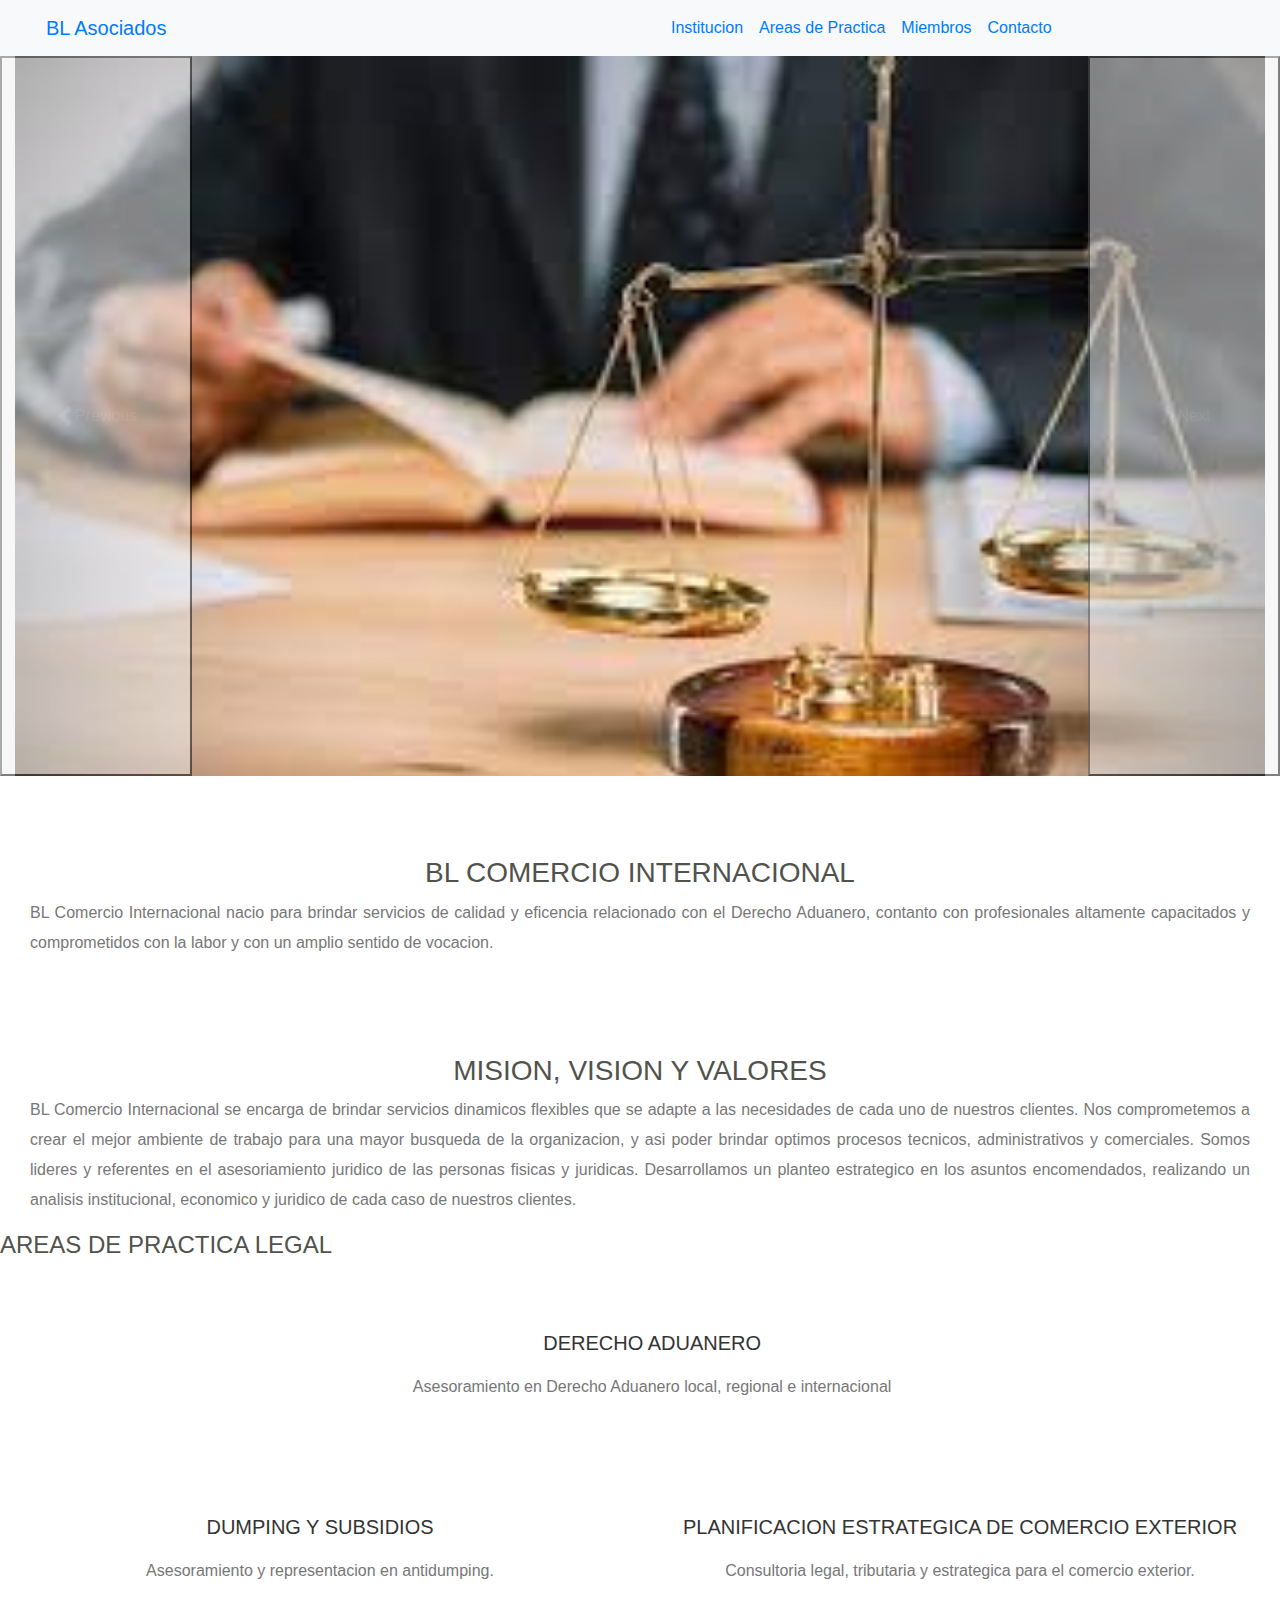
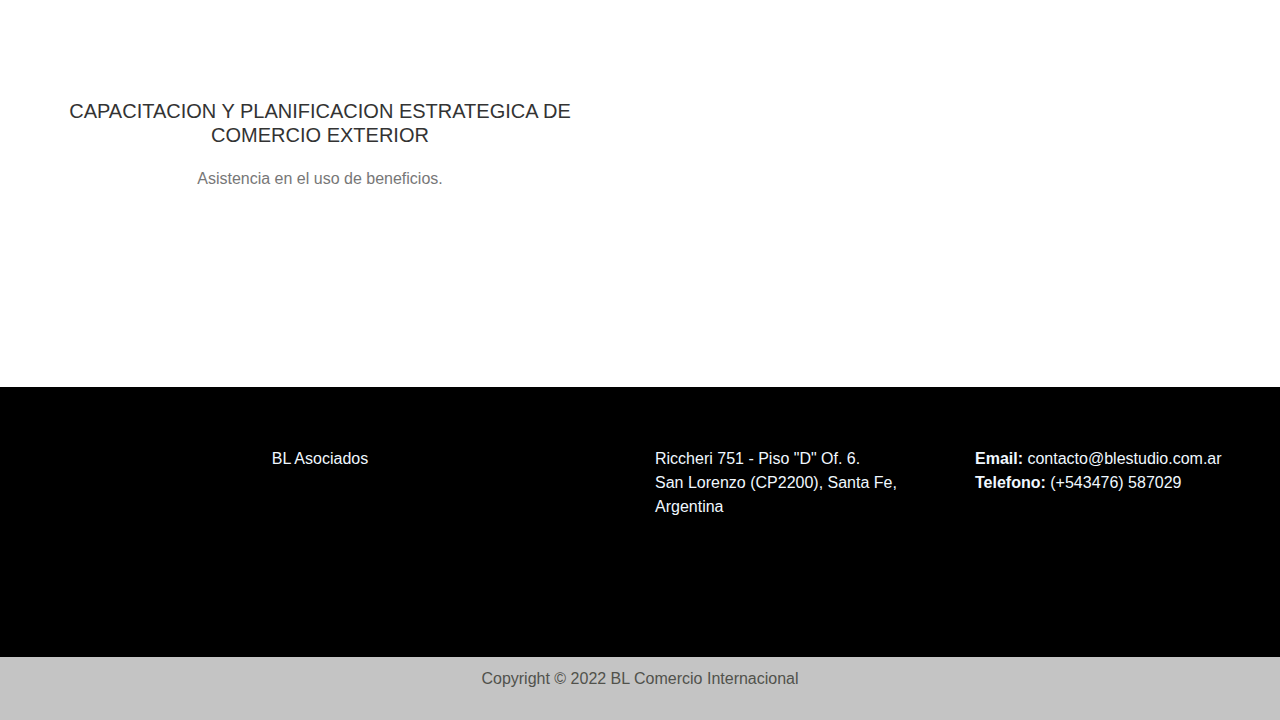
<file: index.html>
<!DOCTYPE html>
<html lang="en">
<head>
    <meta charset="UTF-8">
    <meta http-equiv="X-UA-Compatible" content="IE=edge">
    <meta name="viewport" content="width=device-width, initial-scale=1.0">
    <link rel="stylesheet" href="./css/bootstrap.min.css">
    <link rel="stylesheet" href="./css/style.css">
    <title>Document</title>
</head>
<body>
  <header>
    <nav class="navbar navbar-expand-lg bg-light">
        <div class="container-fluid">
          <a class="navbar-brand container-fluid" href="#">BL Asociados</a>
          <button class="navbar-toggler" type="button" data-bs-toggle="collapse" data-bs-target="#navbarNav" aria-controls="navbarNav" aria-expanded="false" aria-label="Toggle navigation">
            <span class="navbar-toggler-icon"></span>
          </button>
          <div class="collapse navbar-collapse container-fluid" id="navbarNav">
            <ul class="navbar-nav">
              <li class="nav-item">
                <a class="nav-link active" aria-current="page" href="../pages/institucion.html">Institucion</a>
              </li>
              <li class="nav-item">
                <a class="nav-link" href="../pages/areasdepractica.html">Areas de Practica</a>
              </li>
              <li class="nav-item">
                <a class="nav-link" href="../pages/miembros.html">Miembros</a>
              </li>
              <li class="nav-item">
                <a class="nav-link" href="../pages/contacto.html">Contacto</a>
              </li>
            </ul>
          </div>
        </div>
      </nav>
</header>
<div id="carouselExampleControls" class="carousel slide container-fluid" data-bs-ride="carousel">
    <div class="carousel-inner fotos">
      <div class="carousel-item active">
        <img src="./img/abogado.jpg" class="d-block w-100" alt="Abogados">
      </div>
      <div class="carousel-item">
        <img src="./img/comercio.jpg" class="d-block w-100" alt="ComercioExterior">
      </div>
      <div class="carousel-item">
        <img src="./img/acuerdo.jpg" class="d-block w-100" alt="Acuerdo">
      </div>
    </div>
    <button class="carousel-control-prev" type="button" data-bs-target="#carouselExampleControls" data-bs-slide="prev">
      <span class="carousel-control-prev-icon" aria-hidden="true"></span>
      <span class="visually-hidden">Previous</span>
    </button>
    <button class="carousel-control-next" type="button" data-bs-target="#carouselExampleControls" data-bs-slide="next">
      <span class="carousel-control-next-icon" aria-hidden="true"></span>
      <span class="visually-hidden">Next</span>
    </button>
  </div>
<main class="container-fluid">
    <section class="row descripcion">
        <article>
            <h3 class="d-flex justify-content-center display-6">BL COMERCIO INTERNACIONAL</h3>
            <p class="text-justify fs-5">BL Comercio Internacional nacio para brindar servicios de calidad y eficencia relacionado con el Derecho Aduanero, contanto con profesionales altamente capacitados y comprometidos con la labor y con un amplio sentido de vocacion.</p>
        </article>
        <article>
            <h3 class="d-flex justify-content-center display-6">MISION, VISION Y VALORES</h3>
            <p class="text-justify fs-5">BL Comercio Internacional se encarga de brindar servicios dinamicos flexibles que se adapte a las necesidades de cada uno de nuestros clientes. Nos comprometemos a crear el mejor ambiente de trabajo para una mayor busqueda de la organizacion, y asi poder brindar optimos procesos tecnicos, administrativos y comerciales. Somos lideres y referentes en el asesoriamiento juridico de las personas fisicas y juridicas. Desarrollamos un planteo estrategico en los asuntos encomendados, realizando un analisis institucional, economico y juridico de cada caso de nuestros clientes. </p>
        </article>
    </section>
</main>
<main>
    <section class="container-fluid">
        <div class="row cont">
            <h4 class="d-flex justify-content-center display-6">AREAS DE PRACTICA LEGAL</h4>
        <div class="col-6 text-center">
            <h5 class="fs-5">DERECHO ADUANERO</h5>
            <p>Asesoramiento en Derecho Aduanero local, regional e internacional</p>
        </div>
        <div class="col-6 text-center">
            <h5 class="fs-5">DUMPING Y SUBSIDIOS</h5>
            <p>Asesoramiento y representacion en antidumping.</p>
        </div>
        <div class="col-6 text-center">
            <h5 class="fs-5">PLANIFICACION ESTRATEGICA DE COMERCIO EXTERIOR</h5>
            <p>Consultoria legal, tributaria y estrategica para el comercio exterior.</p>
        </div>
        <div class="col-6 text-center">
            <h5 class="fs-5">CAPACITACION Y PLANIFICACION ESTRATEGICA DE COMERCIO EXTERIOR</h5>
            <p>Asistencia en el uso de beneficios.</p>
        </div> 
        </div>
    </section>
</main> 
<footer class="container-fluid black">
    <div class="row">
        <div class="col-6 fs-1 text-center titulo-1">BL Asociados</div>
        <div class="col fs-6 direccion">Riccheri 751 - Piso "D" Of. 6. <br>San Lorenzo (CP2200), Santa Fe, Argentina</br></div>
        <div class="col fs-6 email"><span>Email:</span> contacto@blestudio.com.ar<br><span>Telefono:</span> (+543476) 587029</br></div>
    </div>
</footer>
<footer class="contrainet-fluid gray">
    <p class="col f-6 text-center cop"> Copyright © 2022 BL Comercio Internacional</p>
</footer>
<link href="https://cdn.jsdelivr.net/npm/bootstrap@5.2.0-beta1/dist/css/bootstrap.min.css" rel="stylesheet" integrity="sha384-0evHe/X+R7YkIZDRvuzKMRqM+OrBnVFBL6DOitfPri4tjfHxaWutUpFmBp4vmVor" crossorigin="anonymous">
<script src="https://cdn.jsdelivr.net/npm/bootstrap@5.2.0-beta1/dist/js/bootstrap.bundle.min.js" integrity="sha384-pprn3073KE6tl6bjs2QrFaJGz5/SUsLqktiwsUTF55Jfv3qYSDhgCecCxMW52nD2" crossorigin="anonymous"></script>
</body>
</html>
</file>
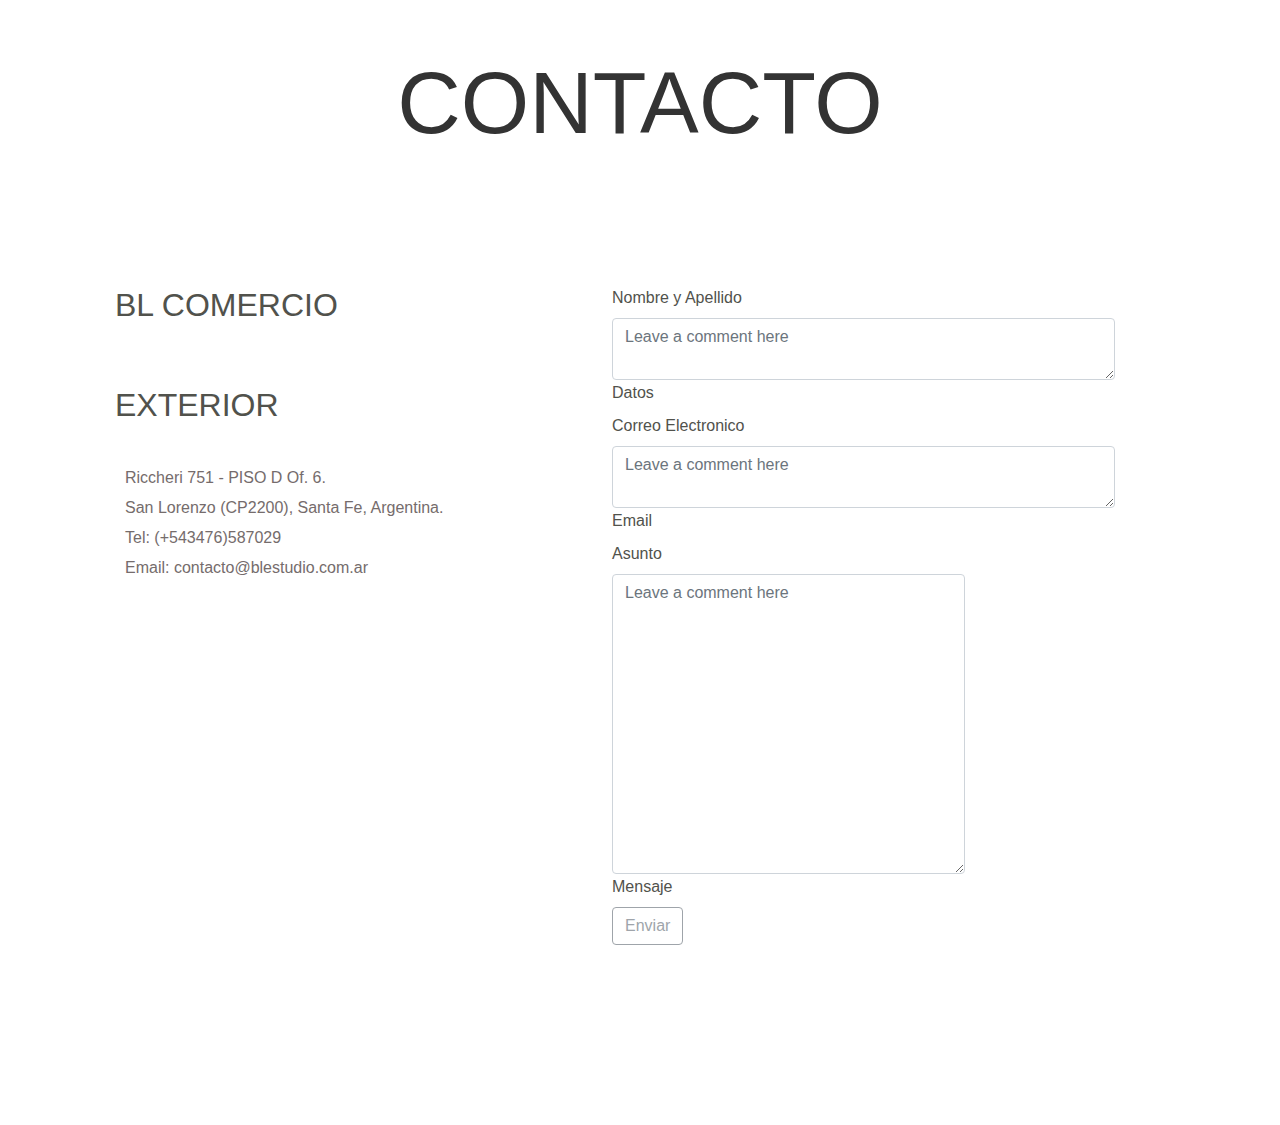
<file: pages/contacto.html>
<!DOCTYPE html>
<html lang="en">
<head>
    <meta charset="UTF-8">
    <meta http-equiv="X-UA-Compatible" content="IE=edge">
    <meta name="viewport" content="width=device-width, initial-scale=1.0">
    <link rel="stylesheet" href="../css/bootstrap.min.css">
    <link rel="stylesheet" href="../css/style.css">
    <title>Document</title>
</head>
<body class="grids-contacto">
    <aside>
        <h1 class="titulo text-center display-2">CONTACTO</h1>
    </aside>
    <header class="datos container-fluid">
        <h2 class="fs-4">BL COMERCIO EXTERIOR</h2>
        <nav>
            <ul>
                <li>Riccheri 751 - PISO D Of. 6.</li>
                <li>San Lorenzo (CP2200), Santa Fe, Argentina.</li>
                <li>Tel: (+543476)587029</li>
                <li>Email: contacto@blestudio.com.ar</li>
            </ul>
        </nav>
    </header>
    <section class="datos1 fs-5 container-fluid">
        <article>
            <div>
                <label for="nombre">Nombre y Apellido</label>
            </div>
            <div class="form-floating">
                    <textarea class="form-control" placeholder="Leave a comment here" id="floatingTextarea"></textarea>
                    <label for="floatingTextarea">Datos</label>
            </div>
            <div>
                <label for="mail">Correo Electronico</label>
            </div>
            <div class="form-floating">
                <textarea class="form-control" placeholder="Leave a comment here" id="floatingTextarea"></textarea>
                <label for="floatingTextarea">Email</label>     
            <div>
                <label for="asunto">Asunto</label>
            </div>
            <div class="form-floating">
                    <textarea class="form-control" placeholder="Leave a comment here" id="floatingTextarea2" style="height: 300px"></textarea>
                    <label for="floatingTextarea2">Mensaje</label>
            </div>
            <button type="button" class="btn btn-outline-secondary" disabled>Enviar</button>
        </article>
    </section>  
</div>
<link href="https://cdn.jsdelivr.net/npm/bootstrap@5.2.0-beta1/dist/css/bootstrap.min.css" rel="stylesheet" integrity="sha384-0evHe/X+R7YkIZDRvuzKMRqM+OrBnVFBL6DOitfPri4tjfHxaWutUpFmBp4vmVor" crossorigin="anonymous">
<script src="https://cdn.jsdelivr.net/npm/bootstrap@5.2.0-beta1/dist/js/bootstrap.bundle.min.js" integrity="sha384-pprn3073KE6tl6bjs2QrFaJGz5/SUsLqktiwsUTF55Jfv3qYSDhgCecCxMW52nD2" crossorigin="anonymous"></script>
</body>
</html>
</file>
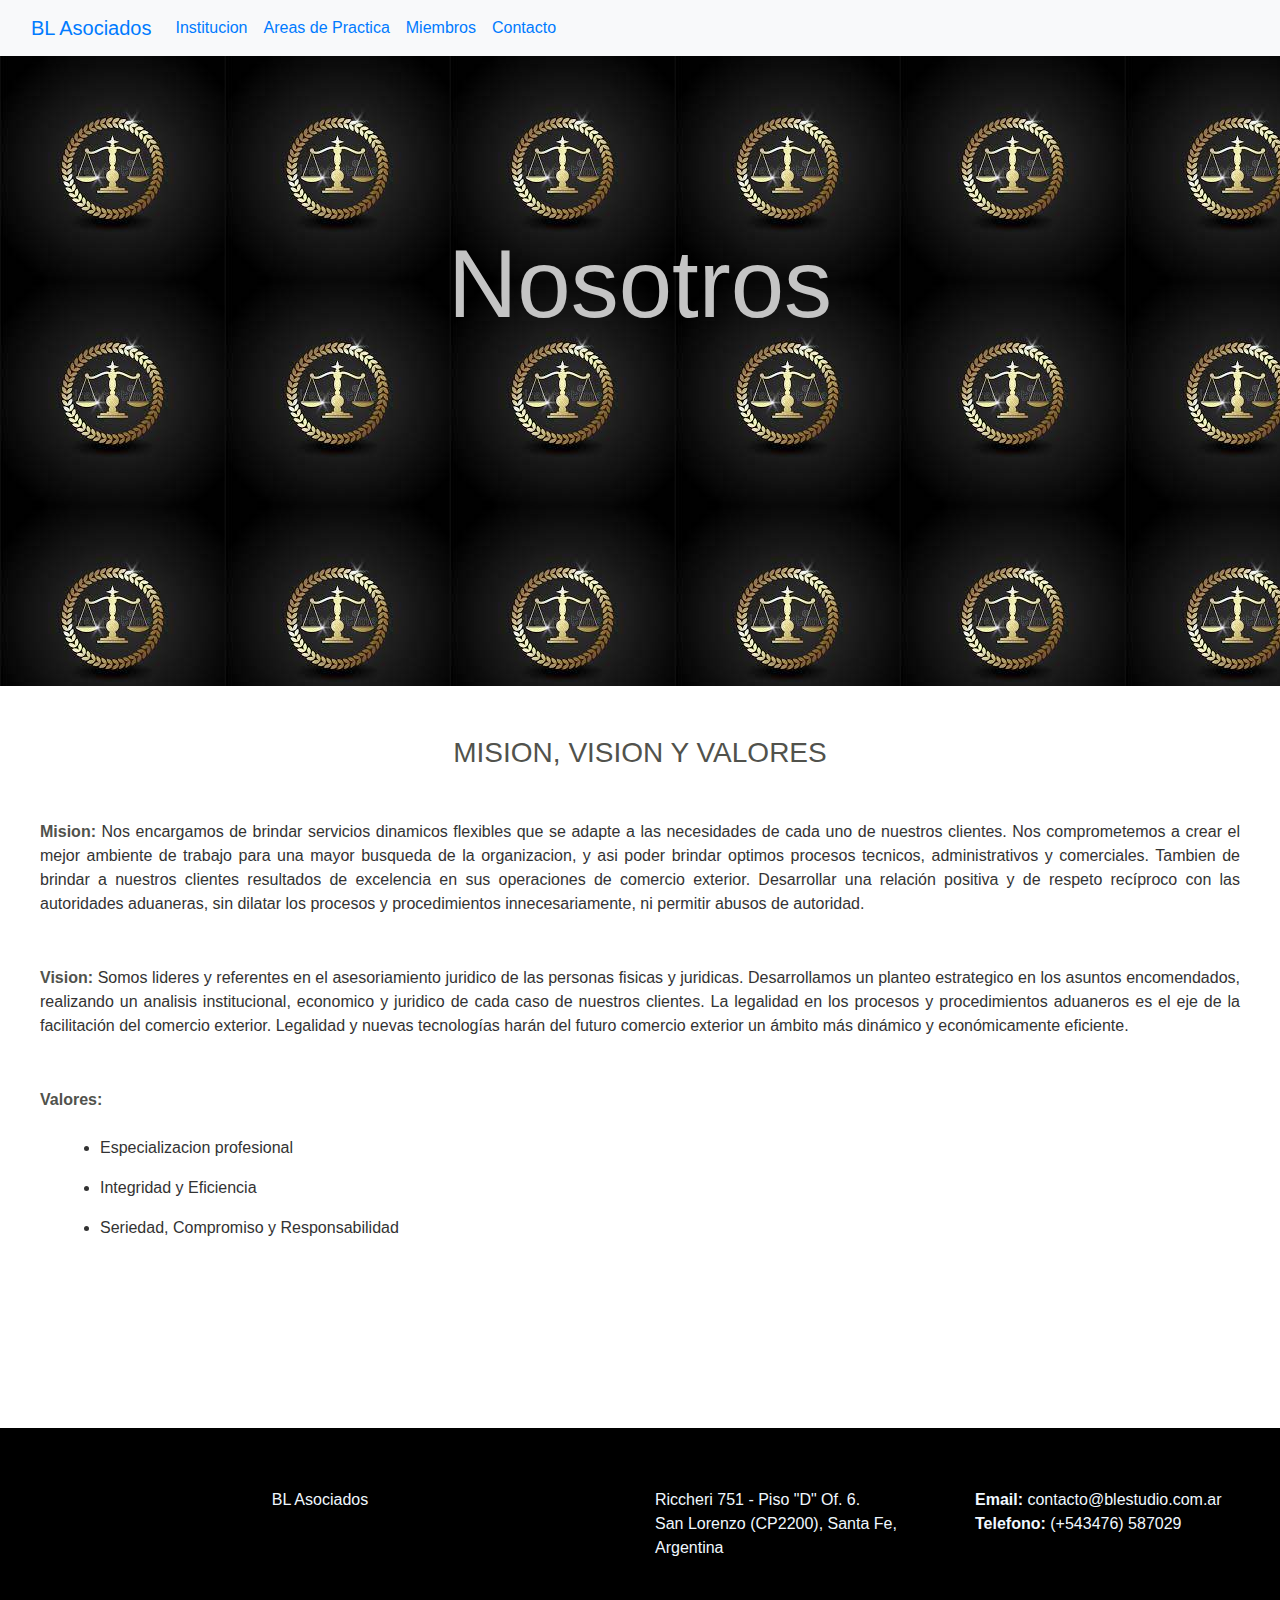
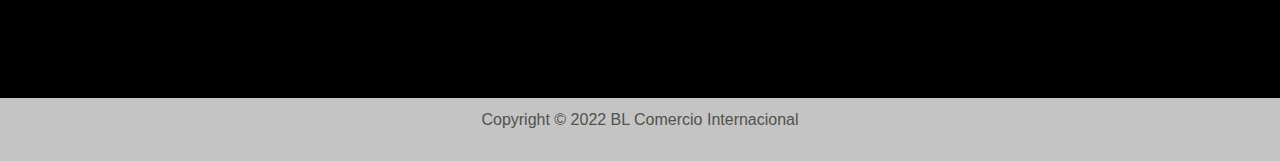
<file: pages/institucion.html>
<!DOCTYPE html>
<html lang="en">
<head>
    <meta charset="UTF-8">
    <meta http-equiv="X-UA-Compatible" content="IE=edge">
    <meta name="viewport" content="width=device-width, initial-scale=1.0">
    <link rel="stylesheet" href="../css/bootstrap.min.css">
    <link rel="stylesheet" href="../css/style.css">
    <title>Document</title>
</head>
<body>
  <header class="titulo1">
    <nav class="navbar navbar-expand-lg bg-light">
        <div class="container-fluid">
          <a class="navbar-brand" href="#">BL Asociados</a>
          <button class="navbar-toggler" type="button" data-bs-toggle="collapse" data-bs-target="#navbarNav" aria-controls="navbarNav" aria-expanded="false" aria-label="Toggle navigation">
            <span class="navbar-toggler-icon"></span>
          </button>
          <div class="collapse navbar-collapse" id="navbarNav">
            <ul class="navbar-nav">
              <li class="nav-item">
                <a class="nav-link active" aria-current="page" href="./pages/institucion.html">Institucion</a>
              </li>
              <li class="nav-item">
                <a class="nav-link" href="./pages/areasdepractica.html">Areas de Practica</a>
              </li>
              <li class="nav-item">
                <a class="nav-link" href="./pages/miembros.html">Miembros</a>
              </li>
              <li class="nav-item">
                <a class="nav-link" href="./pages/contacto.html">Contacto</a>
              </li>
            </ul>
          </div>
        </div>
      </nav>
</header>
<header class="descripcion1">
    <h2 class="titulo3 display-1 text-center">Nosotros</h2>
    <h3 class="titulo4 display-5 text-center">MISION, VISION Y VALORES</h3>
    <p class="fs-5 text-justify"><span>Mision:</span> Nos encargamos de brindar servicios dinamicos flexibles que se adapte a las necesidades de cada uno de nuestros clientes. Nos comprometemos a crear el mejor ambiente de trabajo para una mayor busqueda de la organizacion, y asi poder brindar optimos procesos tecnicos, administrativos y comerciales. Tambien de brindar a nuestros clientes resultados de excelencia en sus operaciones de comercio exterior. Desarrollar una relación positiva y de respeto recíproco con las autoridades aduaneras, sin dilatar los procesos y procedimientos innecesariamente, ni permitir abusos de autoridad.</p>
    <p class="fs-5 text-justify"><span>Vision:</span> Somos lideres y referentes en el asesoriamiento juridico de las personas fisicas y juridicas. Desarrollamos un planteo estrategico en los asuntos encomendados, realizando un analisis institucional, economico y juridico de cada caso de nuestros clientes. La legalidad en los procesos y procedimientos aduaneros es el eje de la facilitación del comercio exterior. Legalidad y nuevas tecnologías harán del futuro comercio exterior un ámbito más dinámico y económicamente eficiente.</p>
</header>
<main class="descripcion2">
    <article>
        <p class="des-t fs-5"><span>Valores:</span></p>
        <ul class="items fs-5">
            <li>Especializacion profesional</li>
            <li>Integridad y Eficiencia</li>
            <li>Seriedad, Compromiso y Responsabilidad</li>
        </ul>
    </article>
</main>
<footer class="container-fluid black">
  <div class="row">
      <div class="col-6 fs-1 text-center titulo-1">BL Asociados</div>
      <div class="col fs-6 direccion">Riccheri 751 - Piso "D" Of. 6. <br>San Lorenzo (CP2200), Santa Fe, Argentina</br></div>
      <div class="col fs-6 email"><span>Email:</span> contacto@blestudio.com.ar<br><span>Telefono:</span> (+543476) 587029</br></div>
  </div>
</footer>
<footer class="contrainet-fluid gray">
  <p class="col f-6 text-center cop"> Copyright © 2022 BL Comercio Internacional</p>
</footer>
<link href="https://cdn.jsdelivr.net/npm/bootstrap@5.2.0-beta1/dist/css/bootstrap.min.css" rel="stylesheet" integrity="sha384-0evHe/X+R7YkIZDRvuzKMRqM+OrBnVFBL6DOitfPri4tjfHxaWutUpFmBp4vmVor" crossorigin="anonymous">
<script src="https://cdn.jsdelivr.net/npm/bootstrap@5.2.0-beta1/dist/js/bootstrap.bundle.min.js" integrity="sha384-pprn3073KE6tl6bjs2QrFaJGz5/SUsLqktiwsUTF55Jfv3qYSDhgCecCxMW52nD2" crossorigin="anonymous"></script>
</body>
</html>
</file>
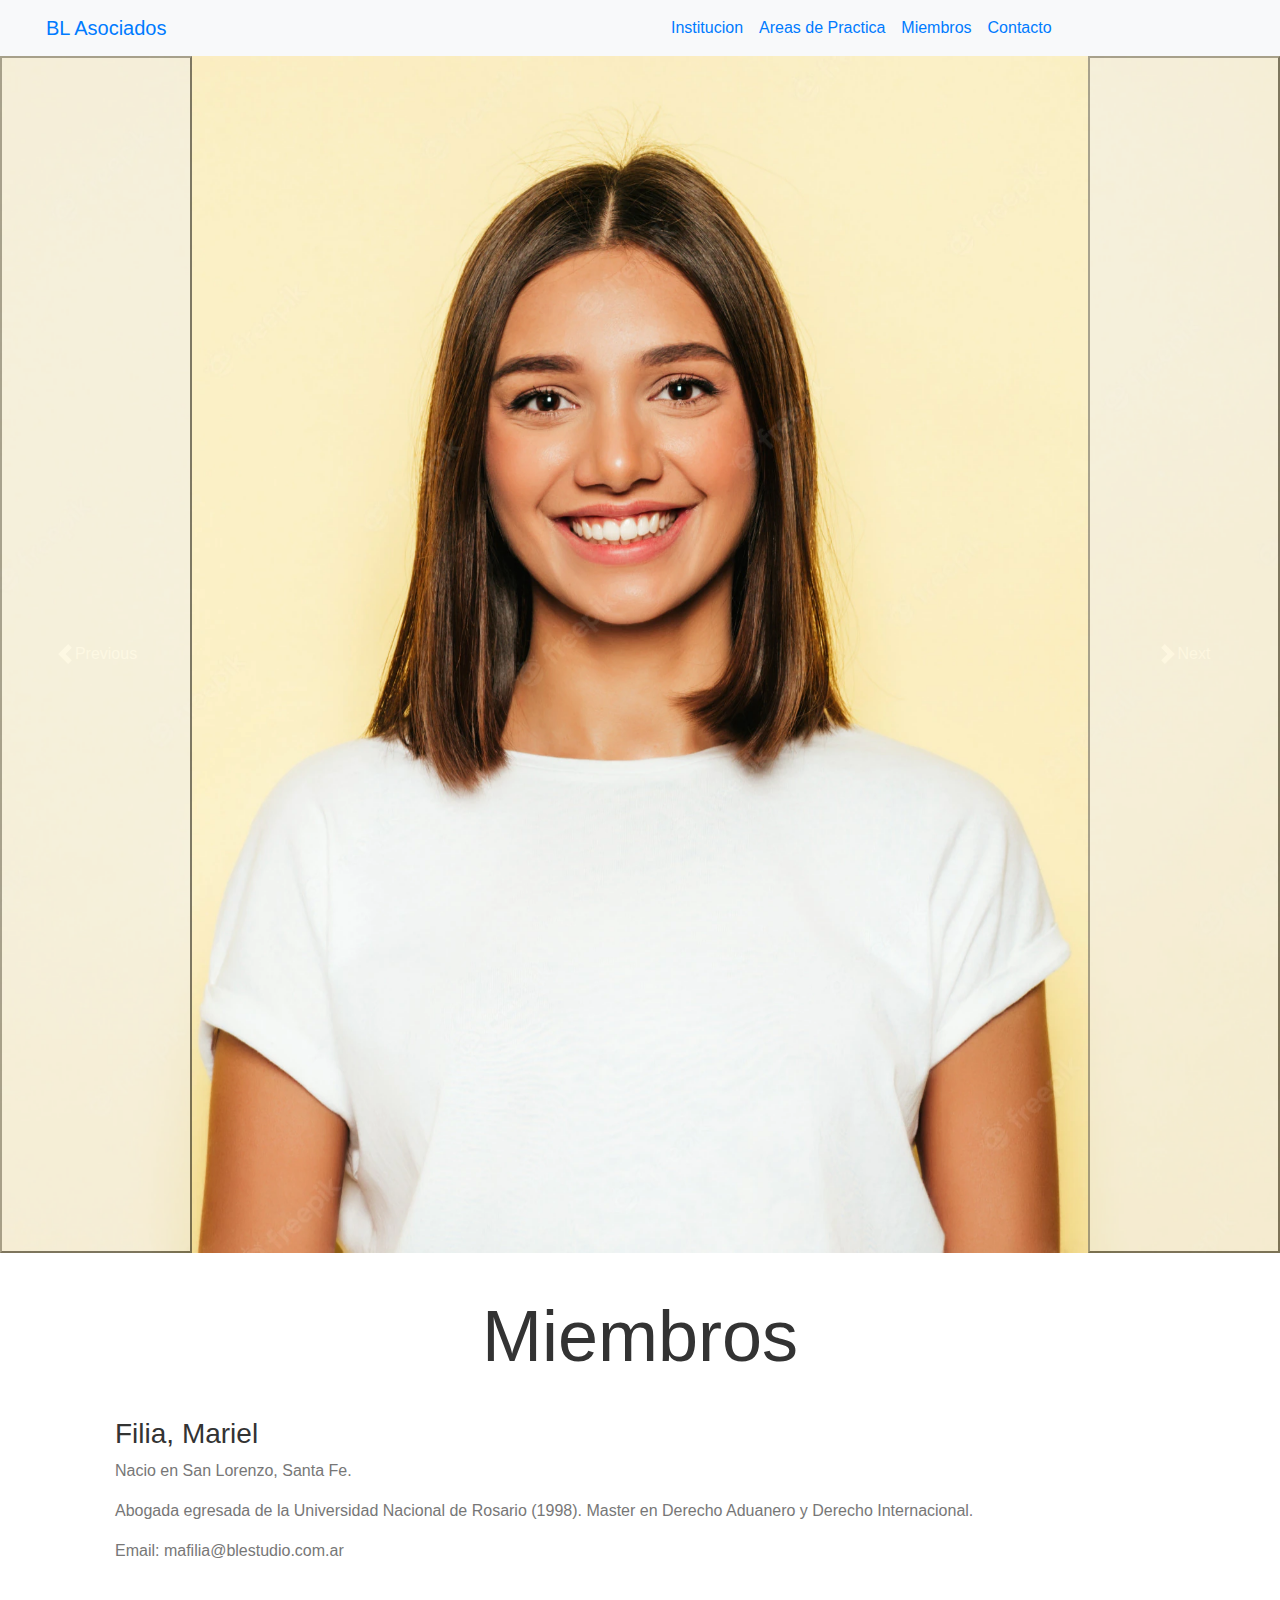
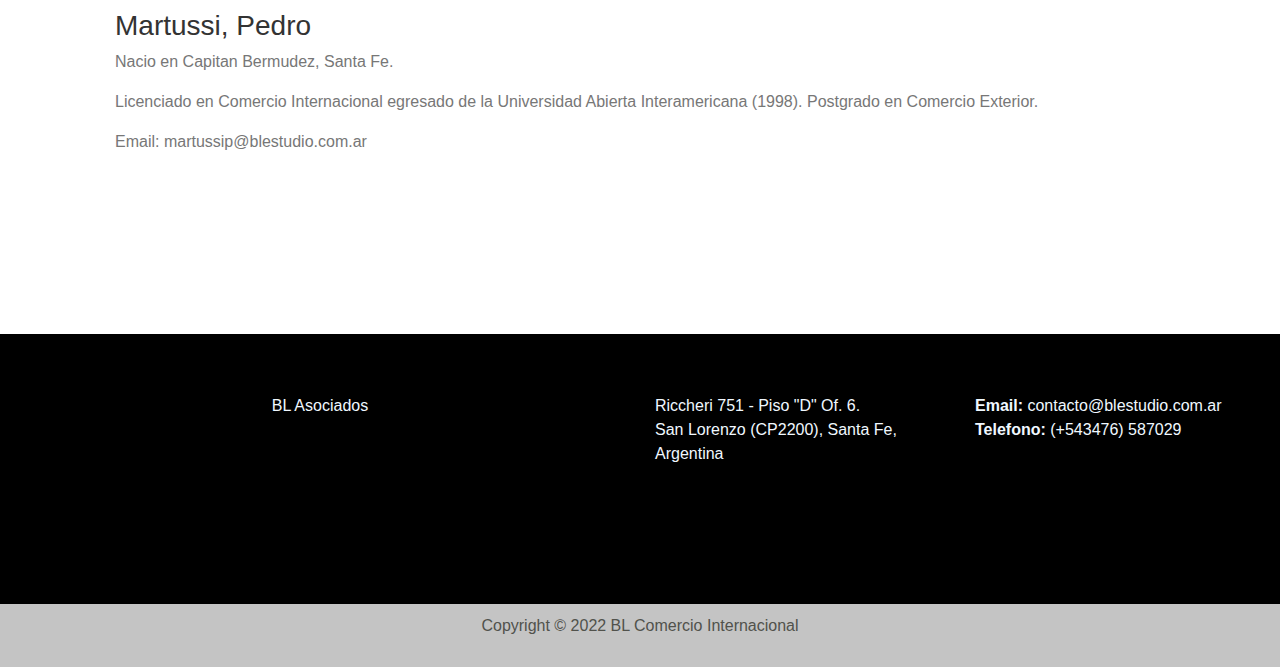
<file: pages/miembros.html>
<!DOCTYPE html>
<html lang="en">
<head>
    <meta charset="UTF-8">
    <meta http-equiv="X-UA-Compatible" content="IE=edge">
    <meta name="viewport" content="width=device-width, initial-scale=1.0">
    <link rel="stylesheet" href="../css/bootstrap.min.css">
    <link rel="stylesheet" href="../css/style.css">
    <title>Document</title>
</head>
<body>
  <header>
    <nav class="navbar navbar-expand-lg bg-light">
        <div class="container-fluid">
          <a class="navbar-brand container-fluid" href="#">BL Asociados</a>
          <button class="navbar-toggler" type="button" data-bs-toggle="collapse" data-bs-target="#navbarNav" aria-controls="navbarNav" aria-expanded="false" aria-label="Toggle navigation">
            <span class="navbar-toggler-icon"></span>
          </button>
          <div class="collapse navbar-collapse container-fluid" id="navbarNav">
            <ul class="navbar-nav">
              <li class="nav-item">
                <a class="nav-link active" aria-current="page" href="./pages/institucion.html">Institucion</a>
              </li>
              <li class="nav-item">
                <a class="nav-link" href="./pages/areasdepractica.html">Areas de Practica</a>
              </li>
              <li class="nav-item">
                <a class="nav-link" href="./pages/miembros.html">Miembros</a>
              </li>
              <li class="nav-item">
                <a class="nav-link" href="./pages/contacto.html">Contacto</a>
              </li>
            </ul>
          </div>
        </div>
      </nav>
</header>
<div id="carouselExampleFade" class="carousel slide carousel-fade" data-bs-ride="carousel">
    <div class="carousel-inner">
      <div class="carousel-item active">
        <img src="../img/mujer.webp" class="d-block w-100 mujer" alt="FotoMujer">
      </div>
      <div class="carousel-item">
        <img src="../img/hombre.jpg" class="d-block w-100 hombre" alt="FotoHombre">
      </div>
    </div>
    <button class="carousel-control-prev" type="button" data-bs-target="#carouselExampleFade" data-bs-slide="prev">
      <span class="carousel-control-prev-icon" aria-hidden="true"></span>
      <span class="visually-hidden">Previous</span>
    </button>
    <button class="carousel-control-next" type="button" data-bs-target="#carouselExampleFade" data-bs-slide="next">
      <span class="carousel-control-next-icon" aria-hidden="true"></span>
      <span class="visually-hidden">Next</span>
    </button>
  </div>
<div class="miembros container-fluid">
    <h1 class="text-center display-3">Miembros</h1>
    <h3 class="fs-2">Filia, Mariel</h3>
    <p>Nacio en San Lorenzo, Santa Fe.</p>
    <p>Abogada egresada de la Universidad Nacional de Rosario (1998). Master en Derecho Aduanero y Derecho Internacional.</p>
    <p>Email: mafilia@blestudio.com.ar</p>
    <h3 class="fs-2">Martussi, Pedro</h3>
    <p>Nacio en Capitan Bermudez, Santa Fe.</p>
    <p>Licenciado en Comercio Internacional egresado de la Universidad Abierta Interamericana (1998). Postgrado en Comercio Exterior.</p>
    <p>Email: martussip@blestudio.com.ar</p>  
</div>
<footer class="container-fluid black">
  <div class="row">
      <div class="col-6 fs-1 text-center titulo-1">BL Asociados</div>
      <div class="col fs-6 direccion container-fluid">Riccheri 751 - Piso "D" Of. 6. <br>San Lorenzo (CP2200), Santa Fe, Argentina</br></div>
      <div class="col fs-6 email container-fluid"><span>Email:</span> contacto@blestudio.com.ar<br><span>Telefono:</span> (+543476) 587029</br></div>
  </div>
</footer>
<footer class="contrainet-fluid gray">
  <p class="col f-6 text-center cop"> Copyright © 2022 BL Comercio Internacional</p>
</footer>
<link href="https://cdn.jsdelivr.net/npm/bootstrap@5.2.0-beta1/dist/css/bootstrap.min.css" rel="stylesheet" integrity="sha384-0evHe/X+R7YkIZDRvuzKMRqM+OrBnVFBL6DOitfPri4tjfHxaWutUpFmBp4vmVor" crossorigin="anonymous">
<script src="https://cdn.jsdelivr.net/npm/bootstrap@5.2.0-beta1/dist/js/bootstrap.bundle.min.js" integrity="sha384-pprn3073KE6tl6bjs2QrFaJGz5/SUsLqktiwsUTF55Jfv3qYSDhgCecCxMW52nD2" crossorigin="anonymous"></script>
</body>
</html>
</file>
<file: css/style.css>
*{
    font-family: 'Cairo', sans-serif;;
}
/*FOOTER*/
.black{
    background-color: black;
    height: 30vh;
    margin-top: 180px;
}
.titulo-1{
    color: aliceblue;
    padding-top: 60px;
}
.direccion, .email{
    color:aliceblue;
    padding-top: 60px;
}
.row span{
    font-weight: 600;
}
.gray{
    color:#51524c;
    background-color: #c4c4c4;
    height: 7vh;
}
.cop{
    top: 10px;
}
/*INDEX*/
.descripcion h3{
    color: #51524c;
    margin-top: 80px;
}
.descripcion p{
    color: #777777;
    padding-left: 30px;
    padding-right: 30px;
    line-height: 30px;
}
.cont h4{
    color:#51524c;
}
.cont h5{
    color: #333333;
    margin-top: 100px;
}
.cont p{
    color: #777777;
    margin-top: 20px;
}
.fotos{
    height: 80vh;
}
/*AREAS DE PRACTICA*/
.areas h1{
    color:#333333;
    margin-top: 50px;
}
.titulos5 h5{
    color:#51524c;
    padding-left: 70px;
    margin-top: 60px;
}
.titulos5 ul li{
    color:#777777;
    padding-left: 70px;
    list-style-type: none;
    line-height: 50px;
}
/*CONTACTO*/
.grids-contacto{
    display: grid;
    grid-template-columns: 40% 60%;
    grid-template-rows: 15vh repeat(2,50vh) 10vh;
    grid-template-areas: "aside aside" "header section" "img section" "footer footer";
}
aside{
    grid-area: aside;
}
.titulo{
    color:#333333;
    padding-top: 50px;
}
.datos{
    grid-area: header;
}
.datos h2{
    color: #51524c;
    line-height: 100px;
    margin-top: 120px;
    padding-left: 100px;
}
.datos nav ul li {
    color: #756c6c;
    line-height: 30px;
    padding-left: 70px;
    list-style-type: none;
}
.datos1{
    grid-area: section;
    margin-top: 150px;
    padding-left: 100px;
}
.datos1 label{
    color:#51524c;
    line-height: 25px;
}
.form-floating{
    padding-right: 150px;
}
/*INSTITUCION*/
.titulo3{
    background-image: url(../img/logo.jpg);
    color:#c4c4c4;
    height: 70vh;
    padding-top: 170px;
}
.titulo4{
    margin-top: 50px;
    color:#51524c;
}
.descripcion1 p{
    color:#333333;
    margin-top: 50px;
    padding-left: 40px;
    padding-right: 40px;
}
.descripcion1 p span{
    color:#51524c;
    font-weight: 700;
}
.des-t{
    color: #51524c;
    font-weight: 700;
    padding-left: 40px;
    margin-top: 50px;
}
.items {
    color:#333333;
    padding-left: 100px;
    line-height: 40px;
}
*MIEMBROS*/
.hombre, .mujer{
    height: 100vh;
}
.miembros h1{
    color:#333333;
    padding-top: 40px;
}
.miembros h3{
    color:#333333;
    padding-left: 100px;
    padding-top: 30px;
}
.miembros p{
    color:#777777;
    padding-left: 100px;
}
</file>
